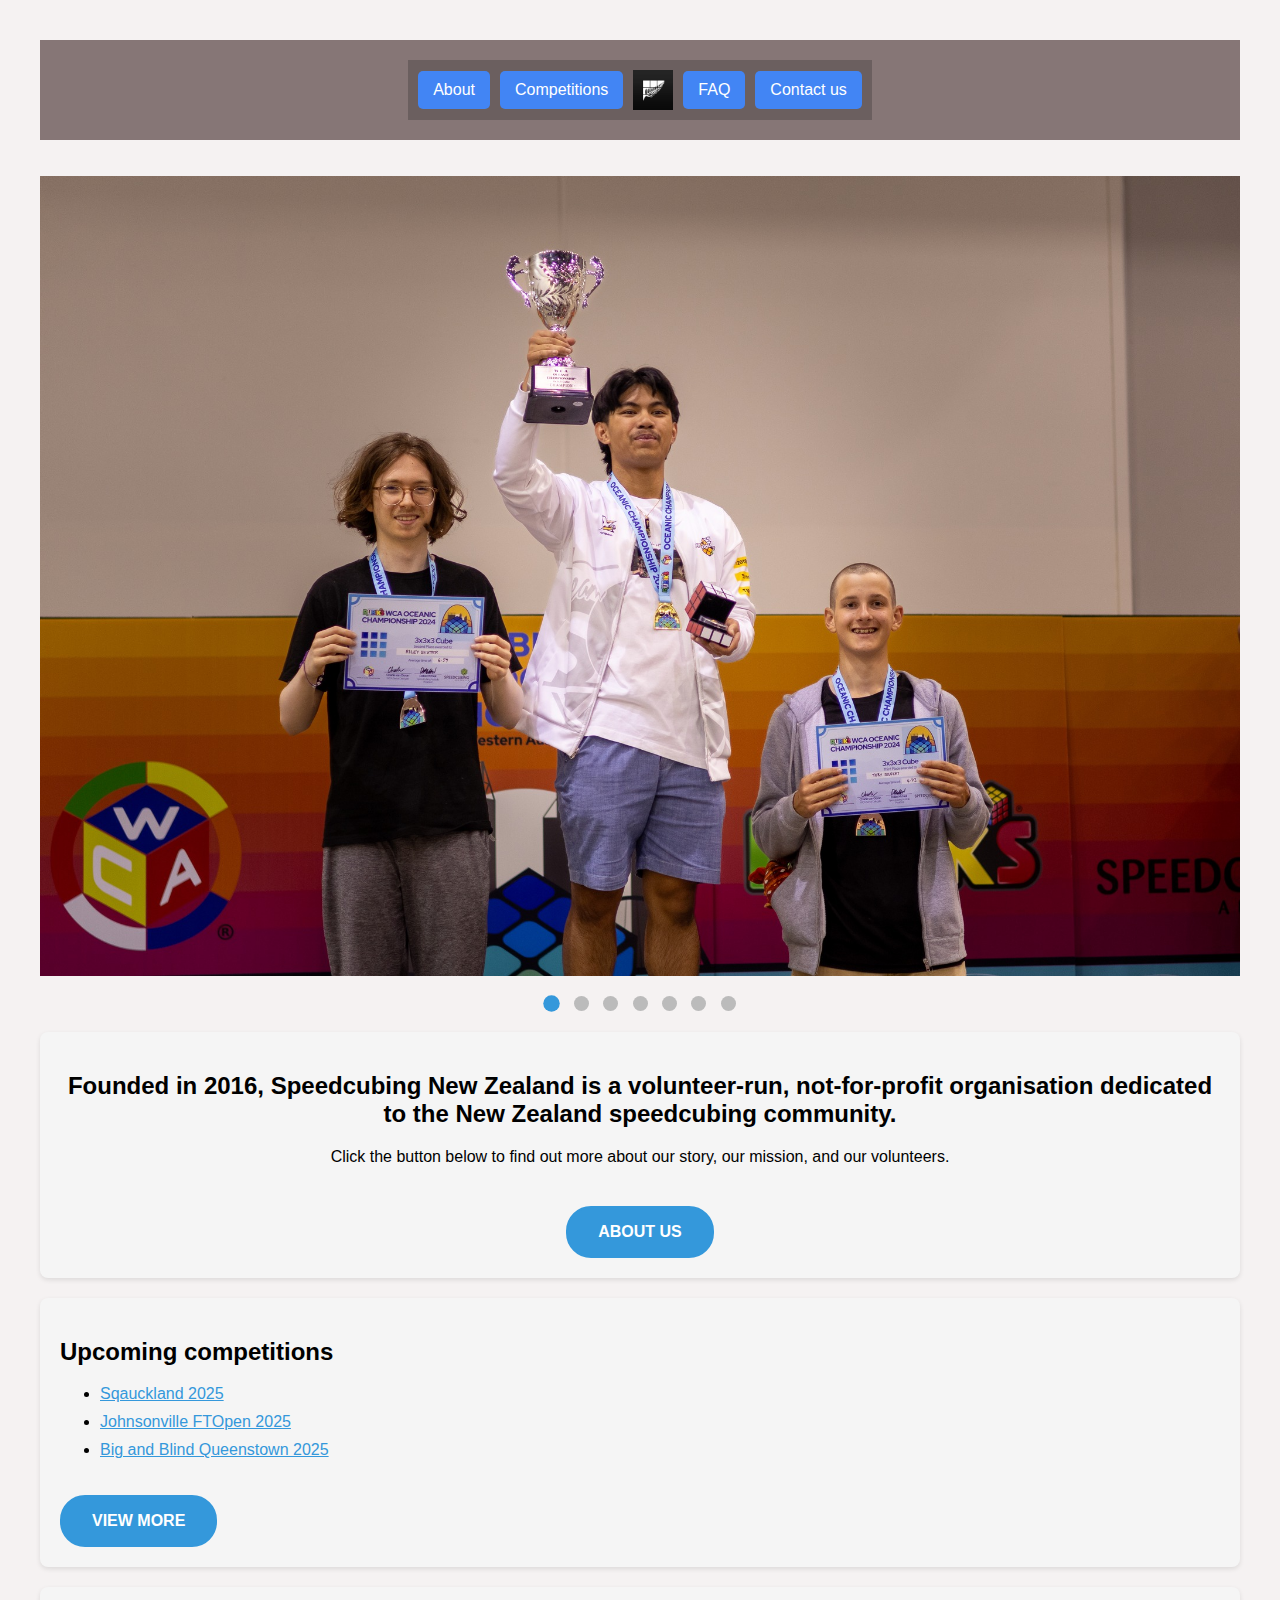
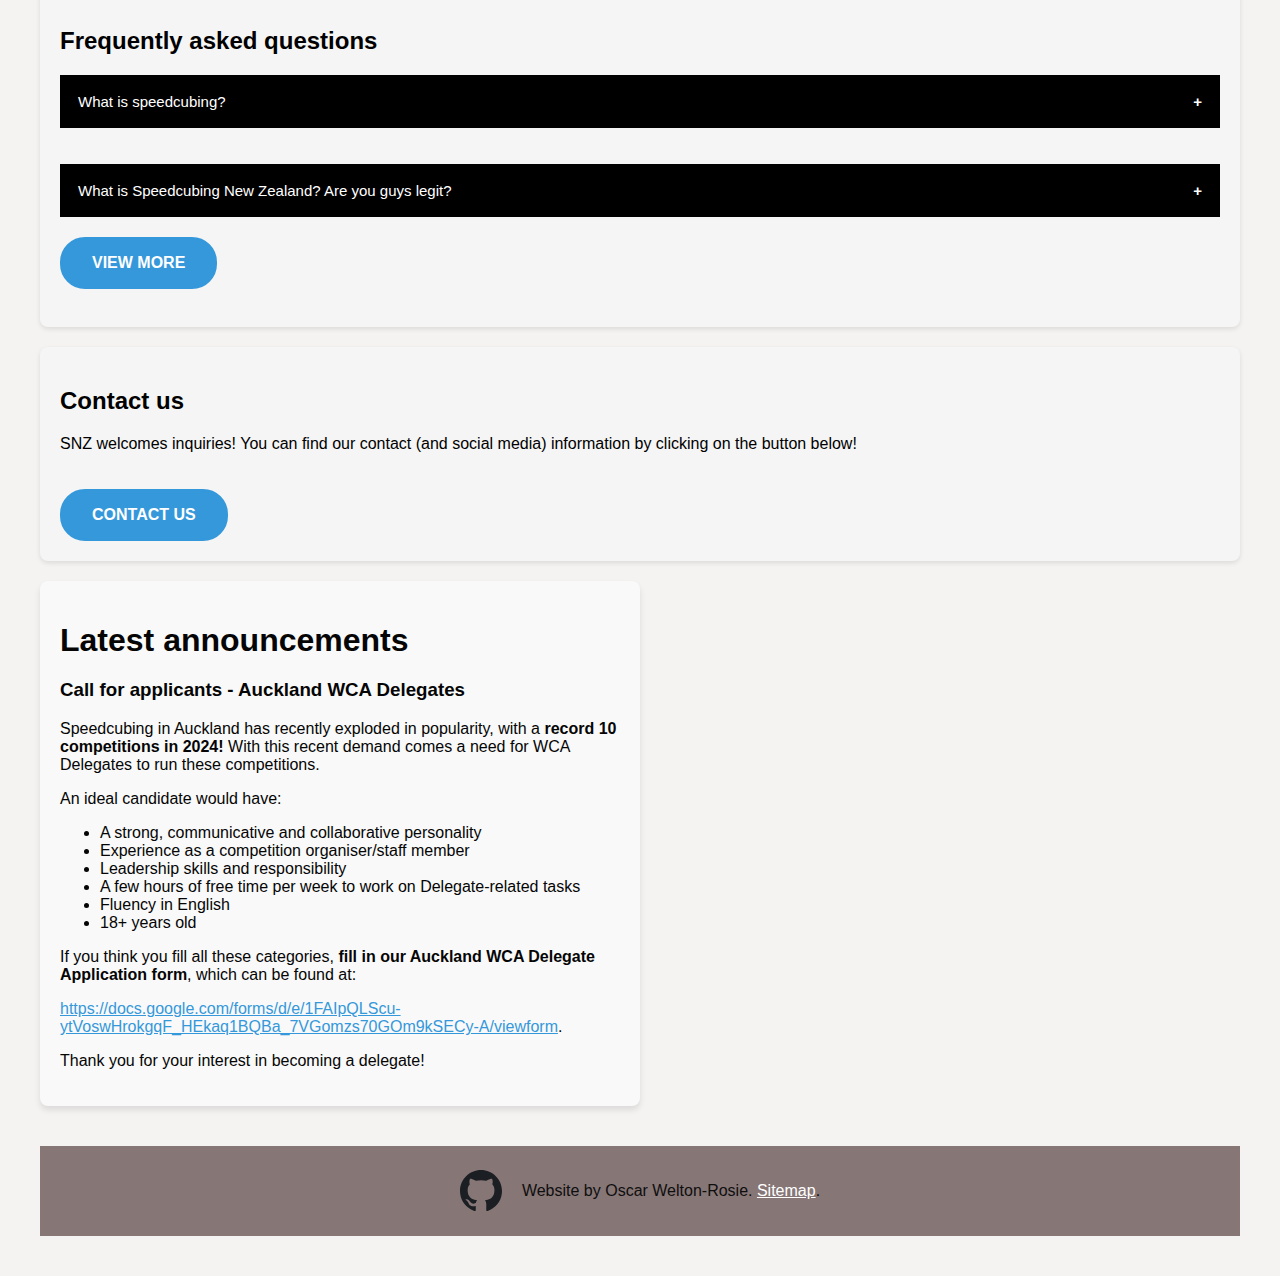
<file: index.html>
<!DOCTYPE html>
<html lang="en">
<head>
    <meta charset="UTF-8">
    <meta name="description" content="Since 2016, SNZ has been the driving force behind speedcubing in New Zealand.">
    <meta name="viewport" content="width=device-width, initial-scale=1">
    <title>Speedcubing New Zealand</title>
    <link rel="icon" type="image/x-icon" href="./images/snz-logo.png">
    
    <link rel="stylesheet" href="./styles/style.css">
    <link rel="stylesheet" href="./styles/carousel.css">
    <link rel="stylesheet" href="./styles/sections.css">
</head>
<body>

<header class="header">
    <nav class="navbar">
        <a href="about.html" aria-label="About us">
            <button class="header-button">About</button>
        </a>
        <a href="competitions.html" aria-label="Competitions">
            <button class="header-button">Competitions</button>
        </a>

        <!-- Logo with a fixed size -->
        <a href="index.html" aria-label="Speedcubing New Zealand Home">
            <img src="./images/snz-logo.png" alt="SNZ Logo" class="logo">
        </a>

        <a href="faq.html" aria-label="Frequently Asked Questions">
            <button class="header-button">FAQ</button>
        </a>
        <a href="contact.html" aria-label="Contact us">
            <button class="header-button">Contact us</button>
        </a>
    </nav>
</header>

<br>
<br>

<div class="slideshow-container">
    <!-- Slideshow images -->
    <div class="mySlides fade">
        <img src="./images/dwyane_winning.jpg" alt="Dwyane winning 3x3 at Oceanics" style="width:100%">
    </div>
    <div class="mySlides fade">
        <img src="./images/levi_oceanics.jpg" alt="Levi Eyou at Oceanics" style="width:100%">
    </div>
    <div class="mySlides fade">
        <img src="./images/james_multi.jpg" alt="James Macdiarmid winning 3x3 multiblind at Oceanics" style="width:100%">
    </div>
    <div class="mySlides fade">
        <img src="./images/henry_clock.jpg" alt="Henry Eyles solving a clock at Nationals 2024" style="width:100%">
    </div>
    <div class="mySlides fade">
        <img src="./images/tom_jack_nats.jpg" alt="Tom Nelson and Jack Maddigan doing team blind at Nationals" style="width:100%">
    </div>
    <div class="mySlides fade">
        <img src="./images/chris_oceanics.jpg" alt="Chris Mills at Oceanics" style="width:100%">
    </div>
    <div class="mySlides fade">
        <img src="./images/beau_3x3.jpg" alt="Beau solving a 3x3 at Nationals" style="width:100%">
    </div>
</div>

<br>

<div style="text-align:center">
    <span class="dot"></span>
    <span class="dot"></span>
    <span class="dot"></span>
    <span class="dot"></span>
    <span class="dot"></span>
    <span class="dot"></span>
    <span class="dot"></span>
</div>

<!-- Link to carousel JS File -->
<script src="./scripts/carousel.js"></script>

<section class="about-section">
    <div class="snz-about-heading">
        <h2>Founded in 2016, Speedcubing New Zealand is a volunteer-run, not-for-profit organisation dedicated to the New Zealand speedcubing community.</h2>
    </div>
    <div class="snz-about-p">
        Click the button below to find out more about our story, our mission, and our volunteers.
        <a href="about.html">
            <button class="about-button">About us</button>
        </a>
    </div>
</section>

<section class="upcoming-comps-section">
    <h2>Upcoming competitions</h2>
    <ul>
        <li><a href="https://www.worldcubeassociation.org/competitions/Sqauckland2025" target="_blank">Sqauckland 2025</a></li>
        <li><a href="https://www.worldcubeassociation.org/competitions/JohnsonvilleFTOpen2025" target="_blank">Johnsonville FTOpen 2025</a></li>
        <li><a href="https://www.worldcubeassociation.org/competitions/BigandBlindQueenstown2025" target="_blank">Big and Blind Queenstown 2025</a></li>
    </ul>
    <a href="competitions.html">
        <button class="upcoming-comps-button">View more</button>
    </a>
</section>


<section class="faq-section">
    <h2>Frequently asked questions</h2>
    
    <button class="collapsible">What is speedcubing?</button>
    <div class="content">
      <p>Speedcubing, (also referred to as speedsolving or cubing) is the practice of competitively solving <a href="https://www.worldcubeassociation.org/regulations/#article-9-events" target="_blank">Rubik's Cube-like puzzles</a> as quickly as possible.</p>
    </div>

    <br>
    <br>

    <button class="collapsible">What is Speedcubing New Zealand? Are you guys legit?</button>
    <div class="content">
        <p>Speedcubing New Zealand (SNZ) is New Zealand's <a href="https://www.worldcubeassociation.org/organizations" target="_blank">WCA-recongnised Regional Organization</a>. We are responsible for managing and promoting speedcubing in New Zealand.</p>
      </div>
    <a href="faq.html">
        <button class="faq-button">View more</button>
    </a>

    <br>
    <br>

  
</section>

<section class="contact-section">
    <h2>Contact us</h2>
    <p>SNZ welcomes inquiries! You can find our contact (and social media) information by clicking on the button below!</p>
    <a href="contact.html">
        <button class="contact-button">Contact us</button>
    </a>
    </section>

    <section class="news-section">
        <h1>Latest announcements</h1>

        <h3>Call for applicants - Auckland WCA Delegates</h3>

        <p>Speedcubing in Auckland has recently exploded in popularity, with a <strong>record 10 competitions in 2024!</strong>

With this recent demand comes a need for WCA Delegates to run these competitions.</p>

<p>An ideal candidate would have:</p>
<ul>
    <li>A strong, communicative and collaborative personality</li>
    <li>Experience as a competition organiser/staff member</li>
    <li>Leadership skills and responsibility</li>
    <li>A few hours of free time per week to work on Delegate-related tasks</li>
    <li>Fluency in English</li>
    <li>18+ years old</li>
</ul>

If you think you fill all these categories, <strong>fill in our Auckland WCA Delegate Application form</strong>, which can be found at:</p>
<p><a href="https://docs.google.com/forms/d/e/1FAIpQLScu-ytVoswHrokgqF_HEkaq1BQBa_7VGomzs70GOm9kSECy-A/viewform" target="_blank">https://docs.google.com/forms/d/e/1FAIpQLScu-ytVoswHrokgqF_HEkaq1BQBa_7VGomzs70GOm9kSECy-A/viewform</a>.</p>

<p>Thank you for your interest in becoming a delegate!</p>
    </section>

    <!-- Link to Collapsibles JS File -->
    <script src="./scripts/collapsibles.js"></script>
</section>

    </section>


    <footer class="footer">
        <a href="https://github.com/OWelton-Rosie/SNZ-new" target="_blank">
            <img src="./images/octocat.svg" alt="GitHub" style="width:42px;height:42px;">
        </a>
        <p>Website by Oscar Welton-Rosie. <a href="sitemap.html" target="_blank">Sitemap</a>.</p>
    </footer>

</body>
</html>
</file>
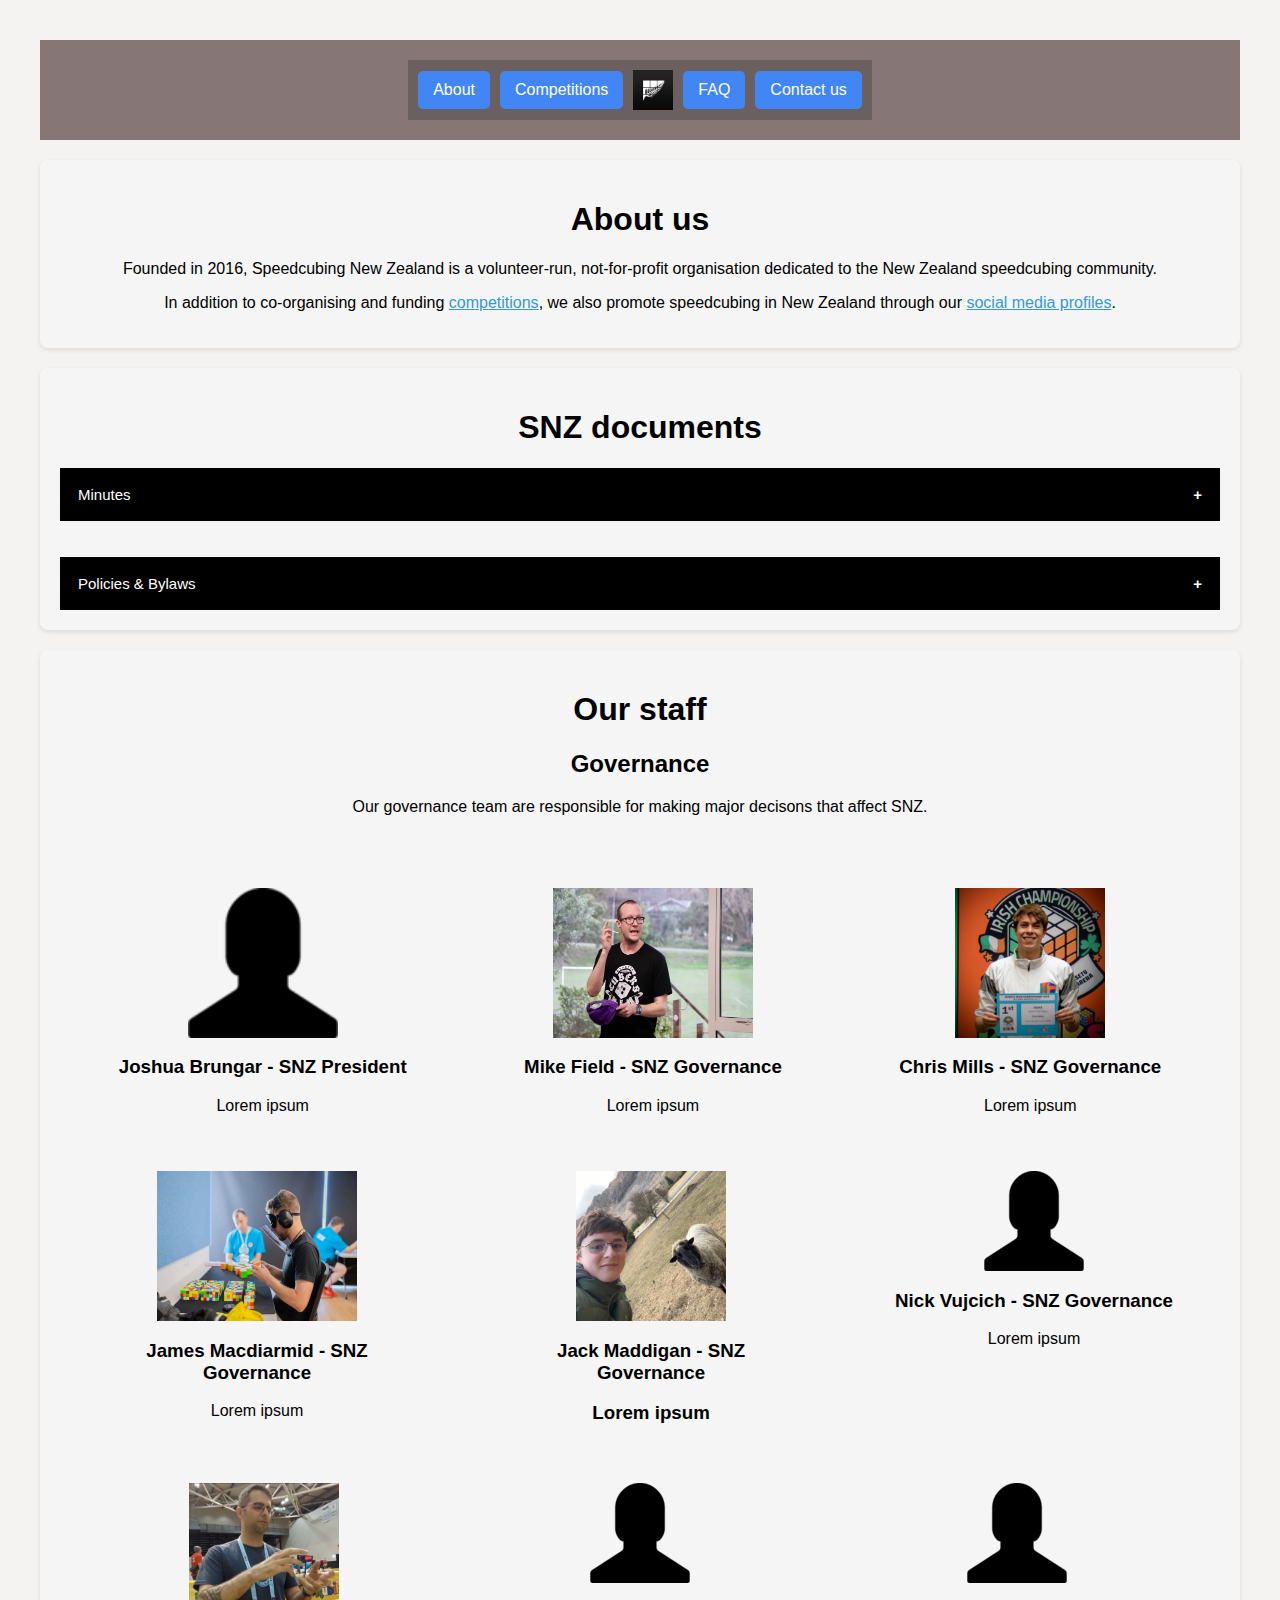
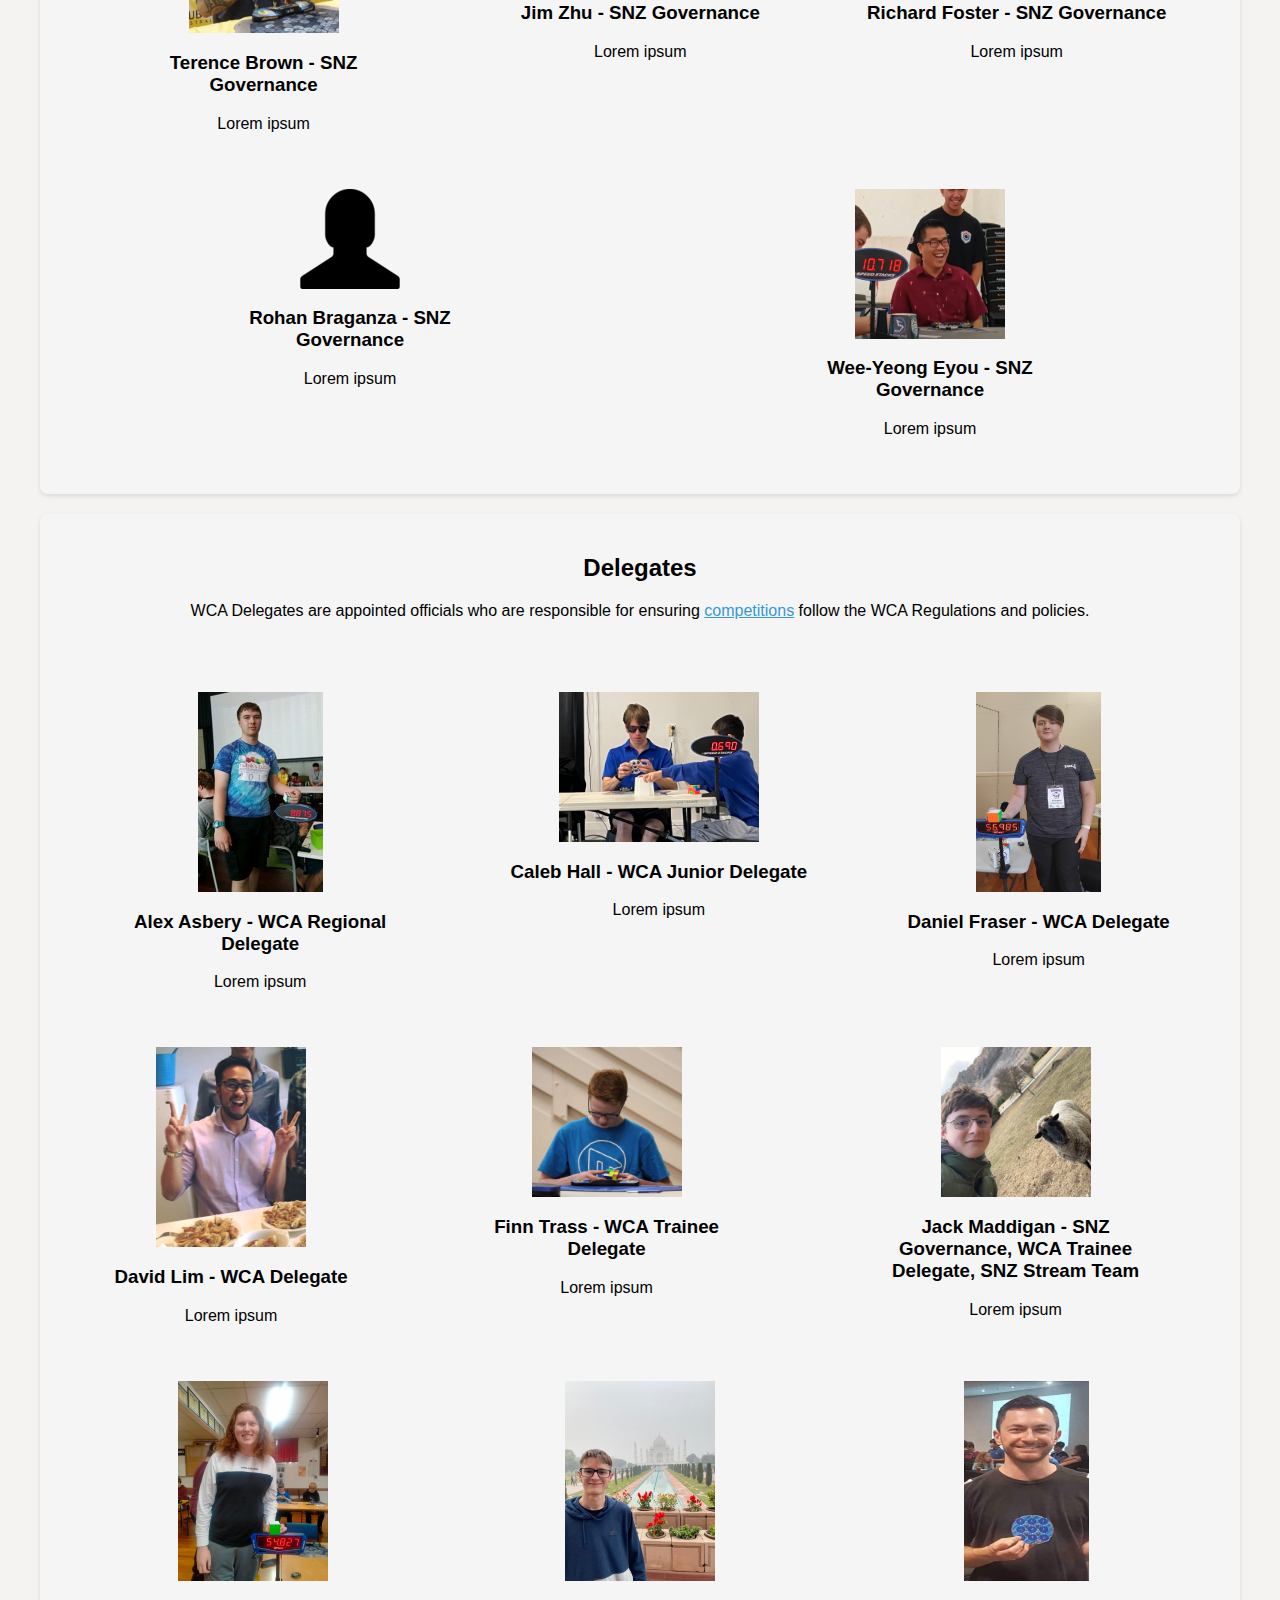
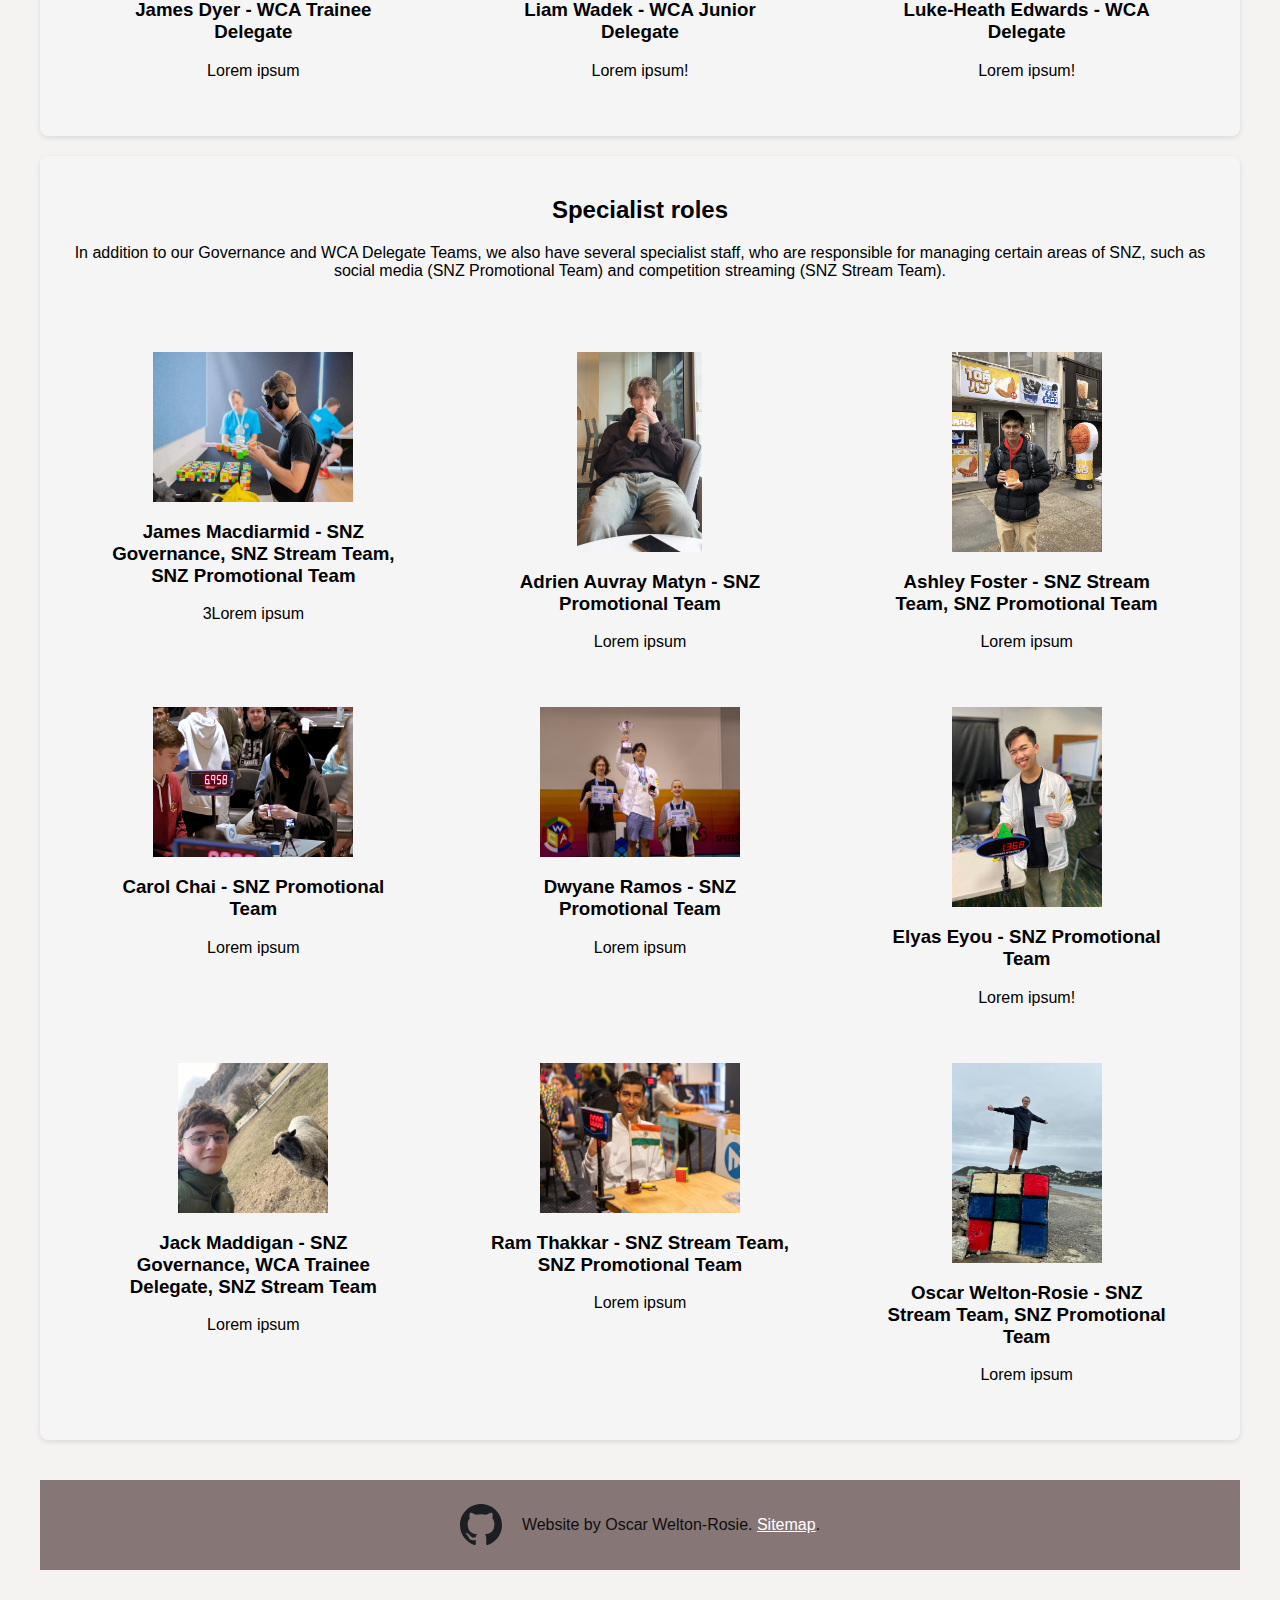
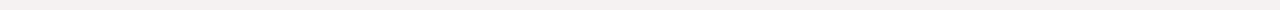
<file: about.html>
<!DOCTYPE html>
<html>
<head>
        <meta charset="UTF-8">

        <title>About us | Speedcubing New Zealand</title>
        <link rel="icon" type="image/x-icon" href="./images/snz-logo.png">

        <link rel="stylesheet" href="./styles/style.css">
        <link rel="stylesheet" href="./styles/sections.css">
<meta name="viewport" content="width=device-width, initial-scale=1">
</head>
<body>
        <header class="header">
                <nav class="navbar">
                    <a href="about.html" aria-label="About us">
                        <button class="header-button">About</button>
                    </a>
                    <a href="competitions.html" aria-label="Competitions">
                        <button class="header-button">Competitions</button>
                    </a>
            
                    <!-- Logo with a fixed size -->
                    <a href="index.html" aria-label="Speedcubing New Zealand Home">
                        <img src="./images/snz-logo.png" alt="SNZ Logo" class="logo">
                    </a>
            
                    <a href="faq.html" aria-label="Frequently Asked Questions">
                        <button class="header-button">FAQ</button>
                    </a>
                    <a href="contact.html" aria-label="Contact us">
                        <button class="header-button">Contact us</button>
                    </a>
                </nav>
            </header>

<section class="about-section">
        <h1>About us</h1>
        <p>Founded in 2016, Speedcubing New Zealand is a volunteer-run, not-for-profit organisation dedicated to the New Zealand speedcubing community.</p>

        <p>In addition to co-organising and funding <a href="competitions.html">competitions</a>, we also promote speedcubing in New Zealand through our <a href="https://linktr.ee/speedcubingnz" target="_blank">social media profiles</a>.</p>
</section>

<section class="about-section">
    <h1>SNZ documents</h1>
    <button class="collapsible">Minutes</button>
    <div class="content">
        <p>
            Minutes from SNZ General Meetings are organised with the newest document at the top.
            <ul>
            <li>Minute 1</li>
            <li>Minute 2</li>
            <li>I think you're starting to get the idea</li>
        </ul>
    </p>
      </div>
    </div>

    <br>
    <br>

    <button class="collapsible">Policies & Bylaws</button>
    <div class="content">
        <p>
            <ul>
            <li>Hi this is a policy</li>
            <li>Hi this is a bylaw</li>
        </ul>
    </p>
      </div>
    </div>

        <!-- Link to Collapsibles JS File -->
        <script src="./scripts/collapsibles.js"></script>
</section>

<section class="about-section">

        <h1>Our staff</h1>
        <h2>Governance</h2>

        <p>Our governance team are responsible for making major decisons that affect SNZ.</p>
        <br>
        <br>
<div class="team">

       
        <div class="governance">
            <img src="./images/no_avatar.png" alt="Joshua Brungar" style="width:150px;height:150px;">
            <h3>Joshua Brungar - SNZ President</h3>
            <p>Lorem ipsum</p>
        </div>

        <div class="governance">
            <img src="./images/mike_field.jpg" alt="Mike Field" style="width:200px;height:150px;">
            <h3>Mike Field - SNZ Governance</h3>
            <p>Lorem ipsum</p>
        </div>

        <div class="governance">
            <img src="./images/chris_mills.jpg" alt="Chris Mills" style="width:150px;height:150px;">
            <h3>Chris Mills - SNZ Governance</h3>
            <p>Lorem ipsum</p>
        </div>

        <div class="governance">
                <img src="./images/james_macdiarmid.jpg" alt="James Macdiarmid" style="width:200px;height:150px;">
                <h3>James Macdiarmid - SNZ Governance</h3>
                <p>Lorem ipsum</p>
            </div>

        <div class="governance">
                <img src="./images/jack_maddigan.jpeg" alt="Jack Maddigan" style="width:150px;height:150px;">
                <h3>Jack Maddigan - SNZ Governance</h3>
                <h3>Lorem ipsum</p>
            </div>

            <div class="governance">
                <img src="./images/no_avatar.png" alt="Nick Vujcich">
                <h3>Nick Vujcich - SNZ Governance</h3>
                <p>Lorem ipsum</p>
            </div>

            <div class="governance">
                <img src="./images/terence_brown.jpg" alt="Terence Brown" style="width:150px;height:150px;">
                <h3>Terence Brown - SNZ Governance</h3>
                <p>Lorem ipsum</p>
            </div>

            <div class="governance">
                <img src="./images/no_avatar.png" alt="Jim Zhu">
                <h3>Jim Zhu - SNZ Governance</h3>
                <p>Lorem ipsum</p>
            </div>

            <div class="governance">
                <img src="./images/no_avatar.png" alt="Richard Foster">
                <h3>Richard Foster - SNZ Governance</h3>
                <p>Lorem ipsum</p>
            </div>

            <div class="governance">
                <img src="./images/no_avatar.png" alt="Rohan Braganza">
                <h3>Rohan Braganza - SNZ Governance</h3>
                <p>Lorem ipsum</p>
            </div>

            <div class="governance">
                <img src="./images/wee-yeong_eyou.jpg" alt="Wee-Yeong Eyou" style="width:150px;height:150px;">
                <h3>Wee-Yeong Eyou - SNZ Governance</h3>
                <p>Lorem ipsum</p>
            </div>

    </div>
    </section>


    <section class="about-section">
    <h2>Delegates</h2>
    <p>WCA Delegates are appointed officials who are responsible for ensuring <a href="competitions.html">competitions</a> follow the WCA Regulations and policies.</p>
    <br>
    <br>


    <div class="team">

       
        <div class="delegate">
            <img src="./images/alex_asbery.jpg" alt="Alex Asbery" style="width:125px;height:200px;">
            <h3>Alex Asbery - WCA Regional Delegate</h3>
            <p>Lorem ipsum</p>
        </div>


        <div class="delegate">
                <img src="./images/caleb_hall.jpeg" alt="Caleb Hall" style="width:200px;height:150px;">
                <h3>Caleb Hall - WCA Junior Delegate</h3>
                <p>Lorem ipsum</p>
            </div> 

            <div class="delegate">
                <img src="./images/daniel_fraser.jpg" alt="Daniel Fraser" style="width:125px;height:200px;">
                <h3>Daniel Fraser - WCA Delegate</h3>
                <p>Lorem ipsum</p>
            </div>

            <div class="delegate">
                <img src="./images/david_lim.jpg" alt="David Lim" style="width:150px;height:200px;">
                <h3>David Lim - WCA Delegate</h3>
                <p>Lorem ipsum</p>
            </div>

            <div class="delegate">
                <img src="./images/finn_trass.jpg" alt="Finn Trass" style="width:150px;height:150px;">
                <h3>Finn Trass - WCA Trainee Delegate</h3>
                <p>Lorem ipsum</p>
            </div>

            <div class="governance">
                <img src="./images/jack_maddigan.jpeg" alt="Jack Maddigan" style="width:150px;height:150px;">
                <h3>Jack Maddigan - SNZ Governance, WCA Trainee Delegate, SNZ Stream Team</h3>
                <p>Lorem ipsum</p>
            </div>

            <div class="delegate">
                <img src="./images/james_dyer.jpg" alt="James Dyer" style="width:150px;height:200px;">
                <h3>James Dyer - WCA Trainee Delegate</h3>
                <p>Lorem ipsum</p>
            </div>

            <div class="delegate">
                <img src="./images/liam_wadek.jpg" alt="Liam Wadek" style="width:150px;height:200px;">
                <h3>Liam Wadek - WCA Junior Delegate</h3>
                <p>Lorem ipsum!</p>
            </div>

            <div class="delegate">
                <img src="./images/luke_heath-edwards.jpeg" alt="Luke Heath-Edwards" style="width:125px;height:200px;">
                <h3>Luke-Heath Edwards - WCA Delegate</h3>
                <p>Lorem ipsum!</p>
            </div>

        </div>
    </section>

    <section class="about-section">
        <h2>Specialist roles</h2>
        <p>In addition to our Governance and WCA Delegate Teams, we also have several specialist staff, who are responsible for managing certain areas of SNZ, such as social media (SNZ Promotional Team) and competition streaming (SNZ Stream Team).</p>
        <br>
        <br>

        <div class="team">
                <div class="specialist">
                <img src="./images/james_macdiarmid.jpg" alt="James Macdiarmid" style="width:200px;height:150px;">
                <h3>James Macdiarmid - SNZ Governance, SNZ Stream Team, SNZ Promotional Team</h3>
                <p>3Lorem ipsum<p>
            </div>

            <div class="specialist">
                <img src="./images/adrien_auvray_matyn.jpg" alt="Adrien Auvray Matyn" style="width:125px;height:200px;">
                <h3>Adrien Auvray Matyn - SNZ Promotional Team</h3>
                <p>Lorem ipsum<p>
            </div>

            <div class="specialist">
                <img src="./images/ashley_foster.png" alt="Ashley Foster" style="width:150px;height:200px;">
                <h3>Ashley Foster - SNZ Stream Team, SNZ Promotional Team</h3>
                <p>Lorem ipsum<p>
            </div>

            <div class="specialist">
                <img src="./images/carol_chai.png" alt="Carol Chai"  style="width:200px;height:150px;">
                <h3>Carol Chai - SNZ Promotional Team</h3>
                <p>Lorem ipsum<p>
            </div>

            <div class="specialist">
                <img src="./images/dwyane_winning.jpg" alt="Dwyane Ramos" style="width:200px;height:150px;">
                <h3>Dwyane Ramos - SNZ Promotional Team</h3>
                <p>Lorem ipsum<p>
            </div>

            <div class="specialist">
                <img src="./images/elyas_eyou.jpg" alt="Elyas Eyou" style="width:150px;height:200px;">
                <h3>Elyas Eyou - SNZ Promotional Team</h3>
                <p>Lorem ipsum!<p>
            </div>

            <div class="governance">
                <img src="./images/jack_maddigan.jpeg" alt="Jack Maddigan" style="width:150px;height:150px;">
                <h3>Jack Maddigan - SNZ Governance, WCA Trainee Delegate, SNZ Stream Team</h3>
                <p>Lorem ipsum</p>
            </div>    

            <div class="specialist">
                <img src="./images/ram_thakkar.jpeg" alt="Ram Thakkar" style="width:200px;height:150px;">
                <h3>Ram Thakkar - SNZ Stream Team, SNZ Promotional Team</h3>
                <p>Lorem ipsum<p>
            </div>

            <div class="specialist">
                <img src="./images/oscar_welton-rosie.jpeg" alt="Oscar Welton-Rosie" style="width:150px;height:200px;">
                <h3>Oscar Welton-Rosie - SNZ Stream Team, SNZ Promotional Team</h3>
                <p>Lorem ipsum<p>
            </div>





        </div>
        

    </section>


    <footer class="footer">
        <a href="https://github.com/OWelton-Rosie/SNZ-new" target="_blank">
            <img src="./images/octocat.svg" alt="GitHub" style="width:42px;height:42px;">
        </a>
        <p>Website by Oscar Welton-Rosie. <a href="sitemap.html" target="_blank">Sitemap</a>.</p>
    </footer>
    
</body>
</html>
</file>
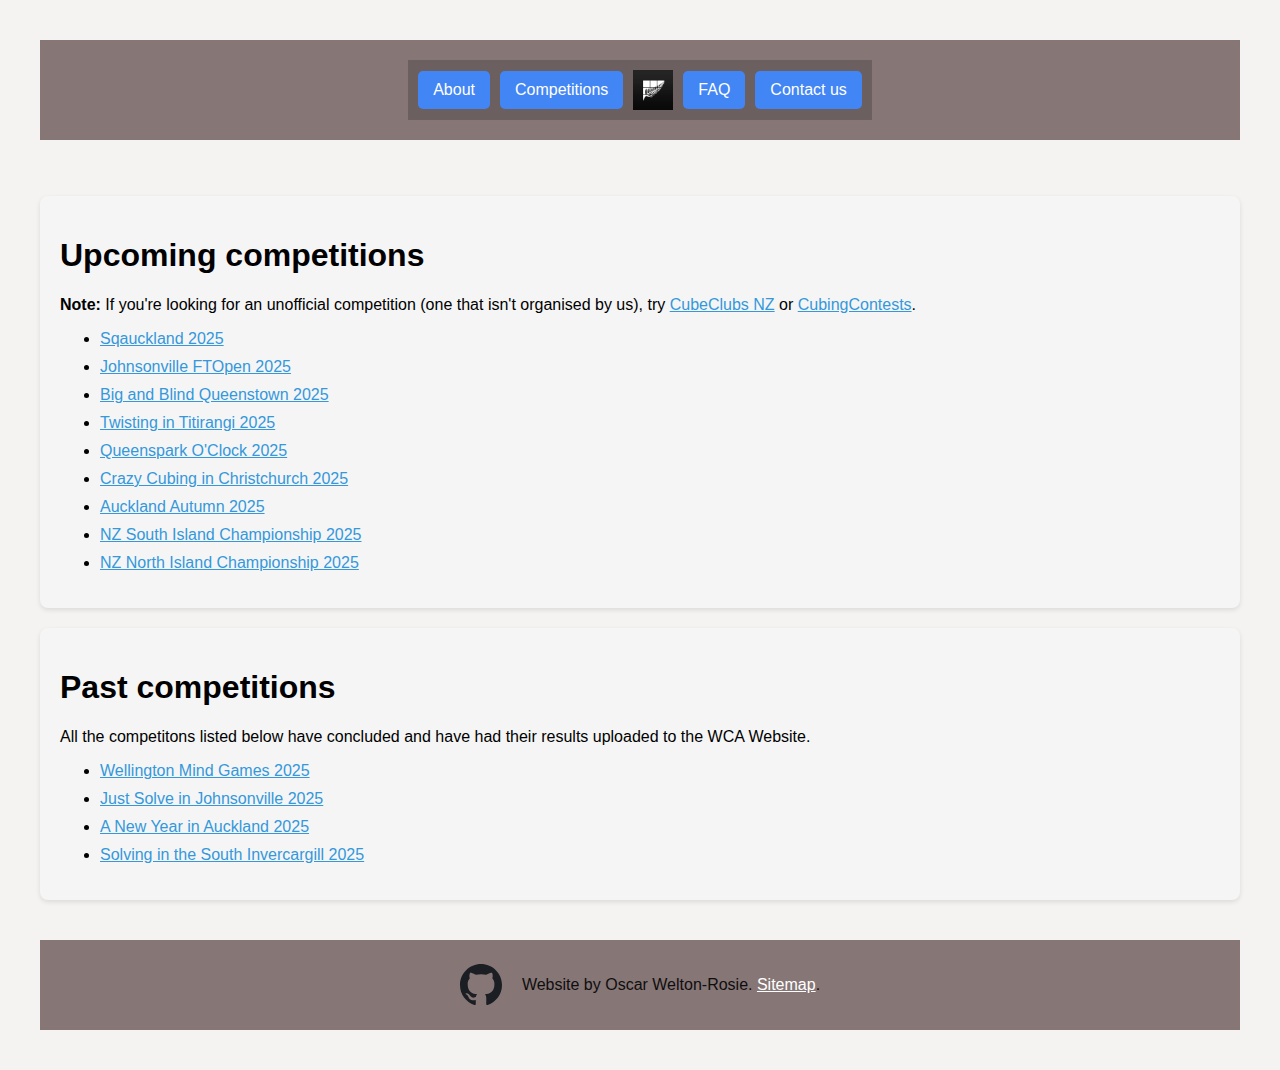
<file: competitions.html>
<!DOCTYPE html>
<html lang="en">
<head>
    <meta charset="UTF-8">
    <meta name="description" content="Since 2016, SNZ has been the driving force behind speedcubing in New Zealand.">
    <meta name="viewport" content="width=device-width, initial-scale=1">
    <title>Competitions | New Zealand</title>
    <link rel="icon" type="image/x-icon" href="./images/snz-logo.png">
    
    <link rel="stylesheet" href="./styles/style.css">
    <link rel="stylesheet" href="./styles/sections.css">
</head>
<body>

<header class="header">
    <nav class="navbar">
        <a href="about.html" aria-label="About us">
            <button class="header-button">About</button>
        </a>
        <a href="competitions.html" aria-label="Competitions">
            <button class="header-button">Competitions</button>
        </a>

        <!-- Logo with a fixed size -->
        <a href="index.html" aria-label="Speedcubing New Zealand Home">
            <img src="./images/snz-logo.png" alt="SNZ Logo" class="logo">
        </a>

        <a href="faq.html" aria-label="Frequently Asked Questions">
            <button class="header-button">FAQ</button>
        </a>
        <a href="contact.html" aria-label="Contact us">
            <button class="header-button">Contact us</button>
        </a>
    </nav>
</header>

<br>
<br>

<section class="upcoming-comps-section">
<h1>Upcoming competitions</h1>
<p><strong>Note:</strong> If you're looking for an unofficial competition (one that isn't organised by us), try <a href="https://cubeclubs.nz/meetups" target="_blank">CubeClubs NZ</a> or <a href="https://cubingcontests.com/competitions" target="_blank">CubingContests</a>.</p>

<ul>
    <li><a href="https://www.worldcubeassociation.org/competitions/Sqauckland2025" target="_blank">Sqauckland 2025</a></li>
    <li><a href="https://www.worldcubeassociation.org/competitions/JohnsonvilleFTOpen2025" target="_blank">Johnsonville FTOpen 2025</a></li>
    <li><a href="https://www.worldcubeassociation.org/competitions/BigandBlindQueenstown2025" target="_blank">Big and Blind Queenstown 2025</a></li>
    <li><a href="https://www.worldcubeassociation.org/competitions/TwistinginTitirangi2025" target="_blank">Twisting in Titirangi 2025</a></li>
    <li><a href="https://www.worldcubeassociation.org/competitions/QueensparkOClock2025" target="_blank">Queenspark O'Clock 2025</a></li>
    <li><a href="https://www.worldcubeassociation.org/competitions/CrazyCubinginChristchurch2025" target="_blank">Crazy Cubing in Christchurch 2025</a></li>
    <li><a href="https://www.worldcubeassociation.org/competitions/AucklandAutumn2025" target="_blank">Auckland Autumn 2025</a></li>
    <li><a href="https://www.worldcubeassociation.org/competitions/NZSouthIslandChampionship2025" target="_blank">NZ South Island Championship 2025</a></li>
    <li><a href="https://www.worldcubeassociation.org/competitions/NZNorthIslandChampionship2025" target="_blank">NZ North Island Championship 2025</a></li>
</ul>
</section>

<section class="past-comps-section">
    <h1>Past competitions</h1>
    <p>All the competitons listed below have concluded and have had their results uploaded to the WCA Website.</p>
    <ul>
        <li><a href="https://www.worldcubeassociation.org/competitions/WellingtonMindGames2025" target="_blank">Wellington Mind Games 2025</a></li>
        <li><a href="https://www.worldcubeassociation.org/competitions/JustSolveinJohnsonville2025" target="_blank">Just Solve in Johnsonville 2025</a></li>
        <li><a href="https://www.worldcubeassociation.org/competitions/ANewYearinAuckland2025" target="_blank">A New Year in Auckland 2025</a></li>
        <li><a href="https://www.worldcubeassociation.org/competitions/SolvingSouthInvercargill2025" target="_blank">Solving in the South Invercargill 2025</a></li>
    </ul>

</section>

<footer class="footer">
    <a href="https://github.com/OWelton-Rosie/SNZ-new" target="_blank">
        <img src="./images/octocat.svg" alt="GitHub" style="width:42px;height:42px;">
    </a>
    <p>Website by Oscar Welton-Rosie. <a href="sitemap.html" target="_blank">Sitemap</a>.</p>
</footer>


</body>
</html>
</file>
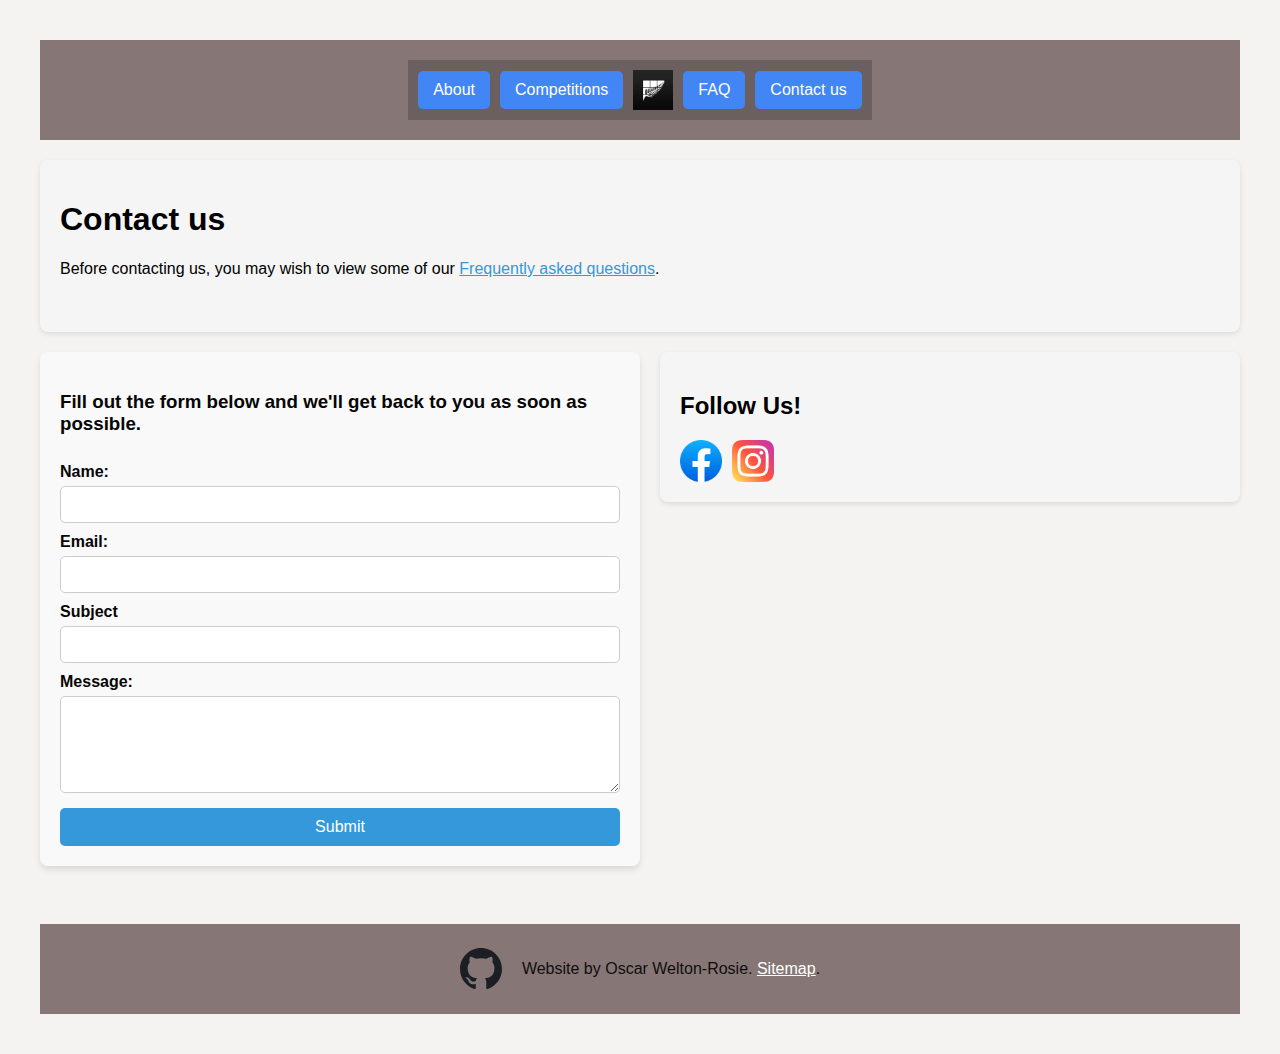
<file: contact.html>
<!DOCTYPE html>
<html>
<head>
    <meta charset="UTF-8">
    <title>Contact us | Speedcubing New Zealand</title>
    <link rel="icon" type="image/x-icon" href="./images/snz-logo.png">
    <link rel="stylesheet" href="./styles/style.css">
    <link rel="stylesheet" href="./styles/sections.css">
    <link rel="stylesheet" href="./styles/form.css">
    <meta name="viewport" content="width=device-width, initial-scale=1">
</head>
<body>
    <header class="header">
        <nav class="navbar">
            <a href="about.html" aria-label="About us">
                <button class="header-button">About</button>
            </a>
            <a href="competitions.html" aria-label="Competitions">
                <button class="header-button">Competitions</button>
            </a>
            <a href="index.html" aria-label="Speedcubing New Zealand Home">
                <img src="./images/snz-logo.png" alt="SNZ Logo" class="logo">
            </a>
            <a href="faq.html" aria-label="Frequently Asked Questions">
                <button class="header-button">FAQ</button>
            </a>
            <a href="contact.html" aria-label="Contact us">
                <button class="header-button">Contact us</button>
            </a>
        </nav>
    </header>

    <section class="contact-section">
        <h1>Contact us</h1>
        <p>Before contacting us, you may wish to view some of our <a href="faq.html">Frequently asked questions</a>.</p>
        <br>
    </section>

    <section class="contact-container">
        <section class="form-section">
            <h3>Fill out the form below and we'll get back to you as soon as possible.</h3>
            <form id="contact-form">
                <label for="name">Name:</label>
                <input type="text" id="name" name="name" required>
                
                <label for="email">Email:</label>
                <input type="email" id="email" name="email" required>
    
                <label for="subject">Subject</label>
                <input type="text" id="subject" name="subject" required>
    
                <label for="message">Message:</label>
                <textarea id="message" name="message" rows="5" required></textarea>
                
                <button class="submit-button" type="submit">Submit</button>
            </form>
            <p id="success-message" style="display: none; color: #4285F4;">Thank you! Your message has been sent.</p>
        </section>
    
        <section class="social-section">
            <h2>Follow Us!</h2>
            <div class="social-icons">
                <a href="https://www.facebook.com/SpeedcubingNZ/" target="_blank">
                    <img src="./images/fb_icon.png" alt="Facebook">
                </a>
                <a href="https://www.instagram.com/speedcubingnz/" target="_blank">
                    <img src="./images/insta_icon.png" alt="Instagram">
                </a>
            </div>
        </section>
        
    </section>
    <br>
    
    <footer class="footer">
        <a href="https://github.com/OWelton-Rosie/SNZ-new" target="_blank">
            <img src="./images/octocat.svg" alt="GitHub" style="width:42px;height:42px;">
        </a>
        <p>Website by Oscar Welton-Rosie. <a href="sitemap.html" target="_blank">Sitemap</a>.</p>
    </footer>

     <!-- Link to Form submission JS File -->
     <script src="./scripts/form.js"></script>
     <script src="./scripts/warn-exit.js"></script>
</body>
</html>
</file>
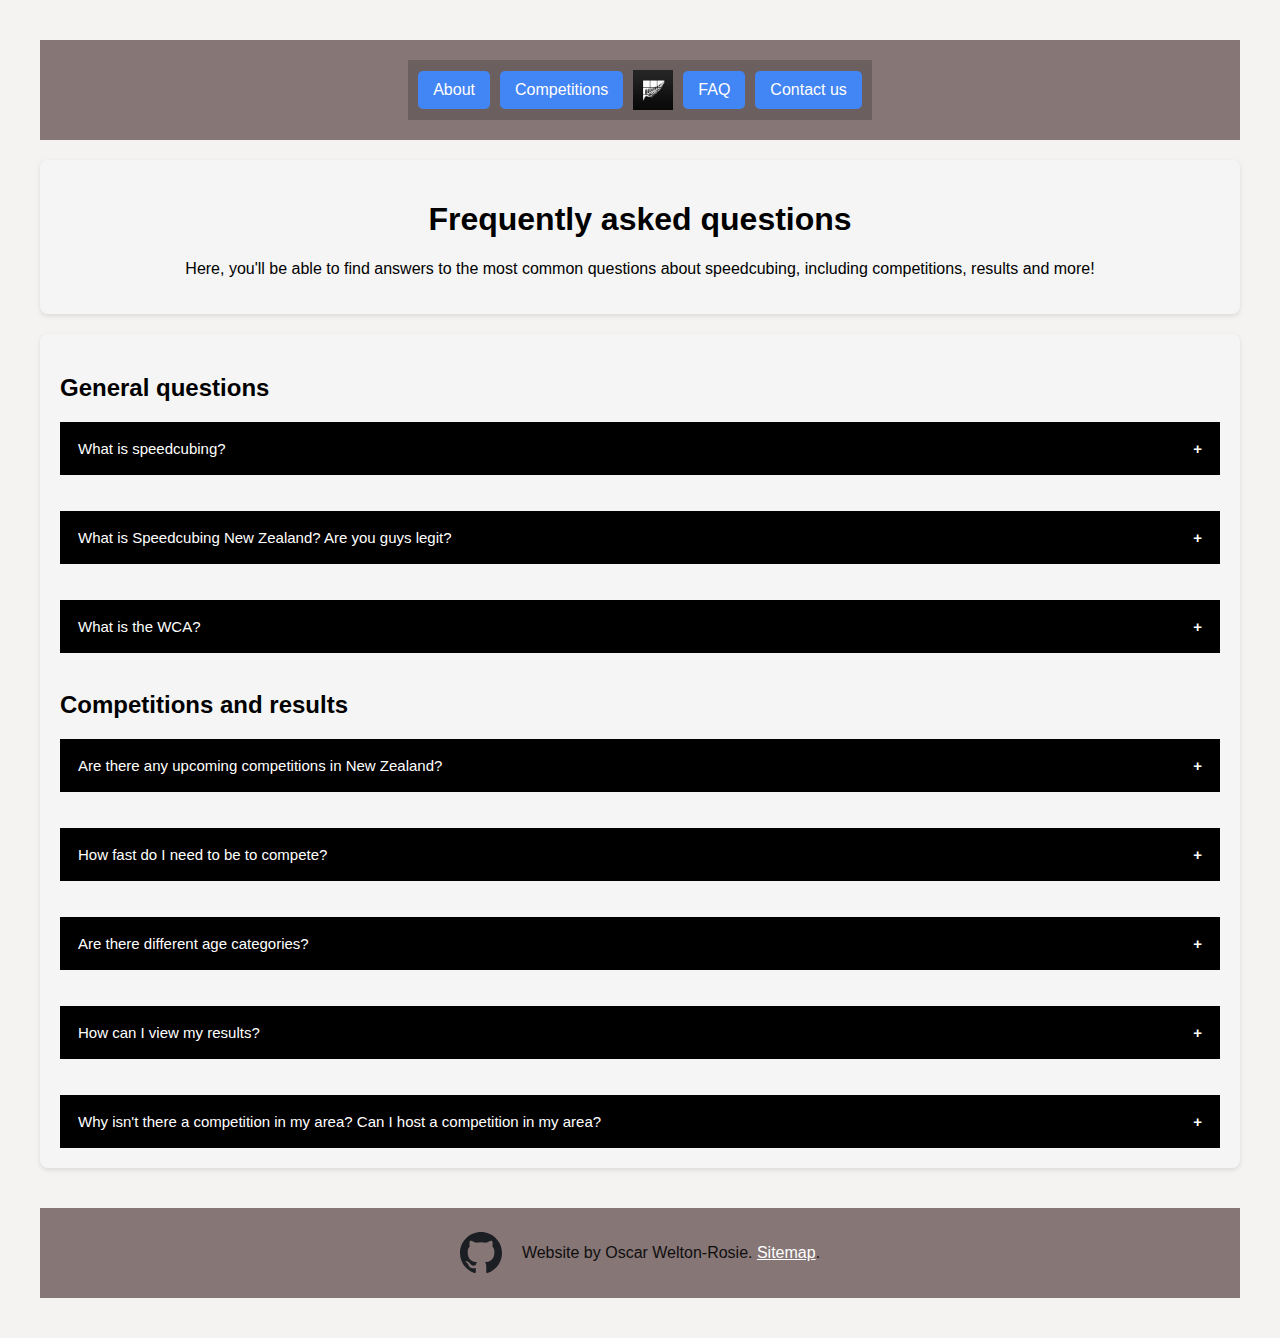
<file: faq.html>
<!DOCTYPE html>
<html>
<head>
        <meta charset="UTF-8">

        <title>Frequently asked questions | Speedcubing New Zealand</title>
        <link rel="icon" type="image/x-icon" href="./images/snz-logo.png">

        <link rel="stylesheet" href="./styles/style.css">
        <link rel="stylesheet" href="./styles/sections.css">
<meta name="viewport" content="width=device-width, initial-scale=1">
</head>
<body>
        <header class="header">
                <nav class="navbar">
                    <a href="about.html" aria-label="About us">
                        <button class="header-button">About</button>
                    </a>
                    <a href="competitions.html" aria-label="Competitions">
                        <button class="header-button">Competitions</button>
                    </a>
            
                    <!-- Logo with a fixed size -->
                    <a href="index.html" aria-label="Speedcubing New Zealand Home">
                        <img src="./images/snz-logo.png" alt="SNZ Logo" class="logo">
                    </a>
            
                    <a href="faq.html" aria-label="Frequently Asked Questions">
                        <button class="header-button">FAQ</button>
                    </a>
                    <a href="contact.html" aria-label="Contact us">
                        <button class="header-button">Contact us</button>
                    </a>
                </nav>
            </header>

<section class="about-section">
    <h1>Frequently asked questions</h1>
    <p>Here, you'll be able to find answers to the most common questions about speedcubing, including competitions, results and more!</p>
    </section>

            

    <section class="faq-section">
        <h2>General questions</h2>

    <button class="collapsible">What is speedcubing?</button>
    <div class="content">
      <p>Speedcubing, (also referred to as speedsolving or cubing) is the practice of competitively solving <a href="https://www.worldcubeassociation.org/regulations/#article-9-events" target="_blank">Rubik's Cube-like puzzles</a> as quickly as possible.</p>
    </div>

    <br>
    <br>

    <button class="collapsible">What is Speedcubing New Zealand? Are you guys legit?</button>
    <div class="content">
        <p>Speedcubing New Zealand (SNZ) is New Zealand's <a href="https://www.worldcubeassociation.org/organizations" target="_blank">WCA-recongnised Regional Organization</a>. We are responsible for managing and promoting speedcubing in New Zealand.</p>
      </div>

      <br>
      <br>

      <button class="collapsible">What is the WCA?</button>
    <div class="content">
        <p>The WCA <a href="https://www.worldcubeassociation.org/" target="_blank">(World Cube Association)</a> is the international governing body of speedcubing.</p>
      </div>

      <br>

      <h2>Competitions and results</h2>

      <button class="collapsible">Are there any upcoming competitions in New Zealand?</button>
    <div class="content">
        <p>Yes! Check out the <a href="competitions.html">competitions</a> page for more information.</p>
      </div>

      <br>
      <br>

      <button class="collapsible">How fast do I need to be to compete?</button>
    <div class="content">
        <p>To compete, you only need to be able to solve the cube! While some competitions have time limits to stay on schedule, these can often be met fairly easily.</p>
      </div>
      
      <br>
      <br>

      <button class="collapsible">Are there different age categories?</button>
    <div class="content">
        <p>No. Everyone, regardless of age, gender or skill competes together!</p>
      </div>

      <br>
      <br>

      <button class="collapsible">How can I view my results?</button>
    <div class="content">
        <p>Once the competition is over, you'll be able to view your results by going to the competition's page on the WCA website andc licking on the "By Person" tab.</p>
        <p>Note that it can take up to a week for the results to be uploaded.</p>
      </div>
      
      <br>
      <br>

      <button class="collapsible">Why isn't there a competition in my area? Can I host a competition in my area?</button>
    <div class="content">
        <p>We are always keen to organise competitions in new areas, even those that don't have a particularly large or well-established cubing community! If you want to organise a competition, please <a href="contatct.html">reach out to us</a>, and we will guide you through the process.</p>
        <p>Note that organising competitions can take a lot of work, so please only contact us about organising if you're serious and willing to put in the time needed.</p>
      </div>


    </section>

    <footer class="footer">
      <a href="https://github.com/OWelton-Rosie/SNZ-new" target="_blank">
          <img src="./images/octocat.svg" alt="GitHub" style="width:42px;height:42px;">
      </a>
      <p>Website by Oscar Welton-Rosie. <a href="sitemap.html" target="_blank">Sitemap</a>.</p>
  </footer>


    </body>
   <!-- Link to Collapsibles JS File -->
    <script src="./scripts/collapsibles.js"></script>

    </html>
</file>
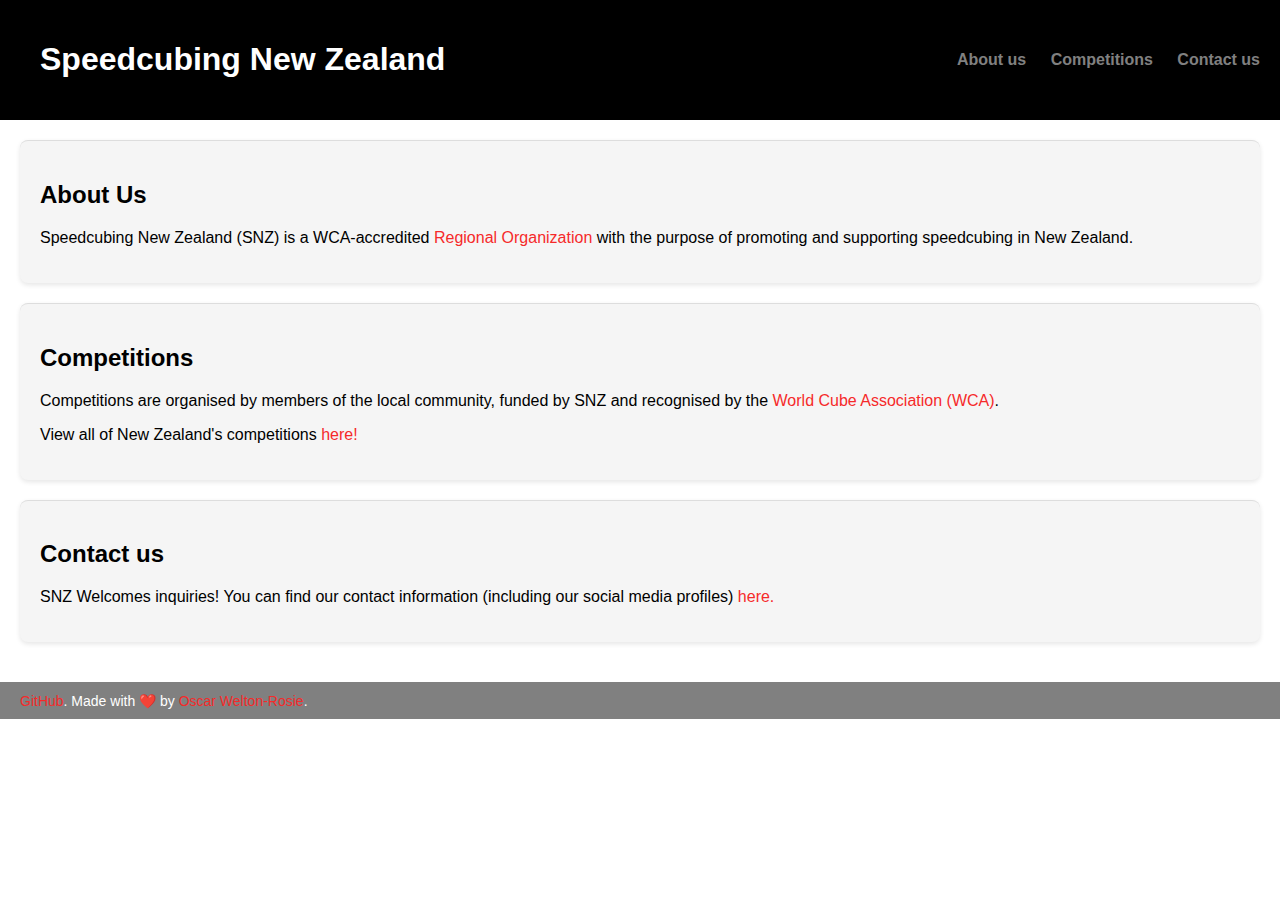
<file: home.html>
<!DOCTYPE html>
<html lang="en-NZ">
<head>
    <meta charset="UTF-8">
    <meta name="viewport" content="width=device-width, initial-scale=1.0">
    <title>Speedcubing New Zealand</title>
    <style>
body {
    margin: 0;
    font-family: Arial, sans-serif;
}

.header {
    background-color: black;
    color: white;
    padding: 20px;
    text-align: left;
    display: flex; 
    justify-content: space-between; 
    align-items: center; 
}

body.homepage .header h1 a {
    color: white; 
    text-decoration: none; 
}

.header h1 a {
    color: white; 
    text-decoration: none; 
}

.header h1 a:hover {
    color: white; 
    text-decoration: none; 
}

.header a {
    color: #808080; 
    text-decoration: none;
    margin-left: 20px; 
}

.header a:visited {
    color: #808080; 
}

.header a:active,
.header a:focus,
.header a:hover {
    color: white !important; 
    text-decoration: none; 
}

.header a.active {
    color: white; 
    text-decoration: underline; /* Underline the active link */
}

.main-section {
    background-color: white;
    color: black;
    padding: 20px;
    font-size: 16px;
    text-align: left;
    margin: 20px;
    border-radius: 8px;
    box-shadow: 0 2px 5px rgba(0, 0, 0, 0.1);
}

.about-section,
.competitions-section, 
.contact-section, 
.upcoming-section, 
.past-section {
    background-color: #f5f5f5;
    color: black;
    padding: 20px;
    font-size: 16px;
    text-align: left;
    border-top: 1px solid #ddd;
    margin: 20px;
    border-radius: 8px;
    box-shadow: 0 2px 5px rgba(0, 0, 0, 0.1);
}

.footer {
    background-color: grey;
    color: white;
    padding: 10px 20px;
    font-size: 14px;
    border-top: 1px solid transparent; 
    text-align: left;
    margin-top: 40px;
}

.footer a {
    color: #f52a2a; 
    text-decoration: none;
}

.footer a:hover {
    text-decoration: underline;
}

.main-section a,
.about-section a,
.competitions-section a,
.footer a {
    color: #f52a2a; 
    text-decoration: none;
}

.main-section a:hover,
.about-section a:hover,
.competitions-section a:hover,
.footer a:hover {
    text-decoration: underline; 
}

.about-section h2 a,
.competitions-section h2 a,
.contact-section h2 a {
    color: black;
    text-decoration: none;
}

.about-section h2 a:hover,
.competitions-section h2 a:hover,
.contact-section h2 a:hover {
    text-decoration: underline;
}

/* New rule to target "Contact us here" link */
.contact-section a {
    color: #f52a2a; /* Set the color to red */
    text-decoration: none;
}

.contact-section a:hover {
    text-decoration: underline; /* Optional: underline on hover */
}
    </style> 
</head>
<body class="homepage">
    <header class="header">
        <b><h1><a href="SNZ_home.html">Speedcubing New Zealand</a></h1></b>
         <div>
            <strong><a href="about_us.html">About us</a></strong>
            <strong><a href="competitions.html">Competitions</a></strong>
            <strong><a href="contact_us.html">Contact us</a></strong>
        </div>
    </header>
    <section class="about-section">
        <h2><a href="about_us.html">About Us</a></h2>
        <p>Speedcubing New Zealand (SNZ) is a WCA-accredited <a href="https://www.worldcubeassociation.org/organizations">Regional Organization</a> with the purpose of promoting and supporting speedcubing in New Zealand.</p>
    </section>
    
    <section class="competitions-section">
        <h2><a href="competitions.html">Competitions</a></h2>
        <p>Competitions are organised by members of the local community, funded by SNZ and recognised by the <a href="https://www.worldcubeassociation.org">World Cube Association (WCA)</a>.</p>
        <p>View all of New Zealand's competitions <a href="competitions.html">here!</a></p>
    </section>
    
    <section class="contact-section">
        <h2><a href="contact_us.html">Contact us</a></h2>
        <p>SNZ Welcomes inquiries! You can find our contact information (including our social media profiles) <a href="contact_us.html">here.</a></p> 
    </section>   
    
    <footer class="footer">
        <a href="https://github.com/OWelton-Rosie/prospective-SNZ-website/tree/main" target="_blank">GitHub</a>. Made with ❤️ by <a href="https://www.worldcubeassociation.org/persons/2023WELT02" target="_blank">Oscar Welton-Rosie</a>.
    </footer>
</body>
</html>
</file>
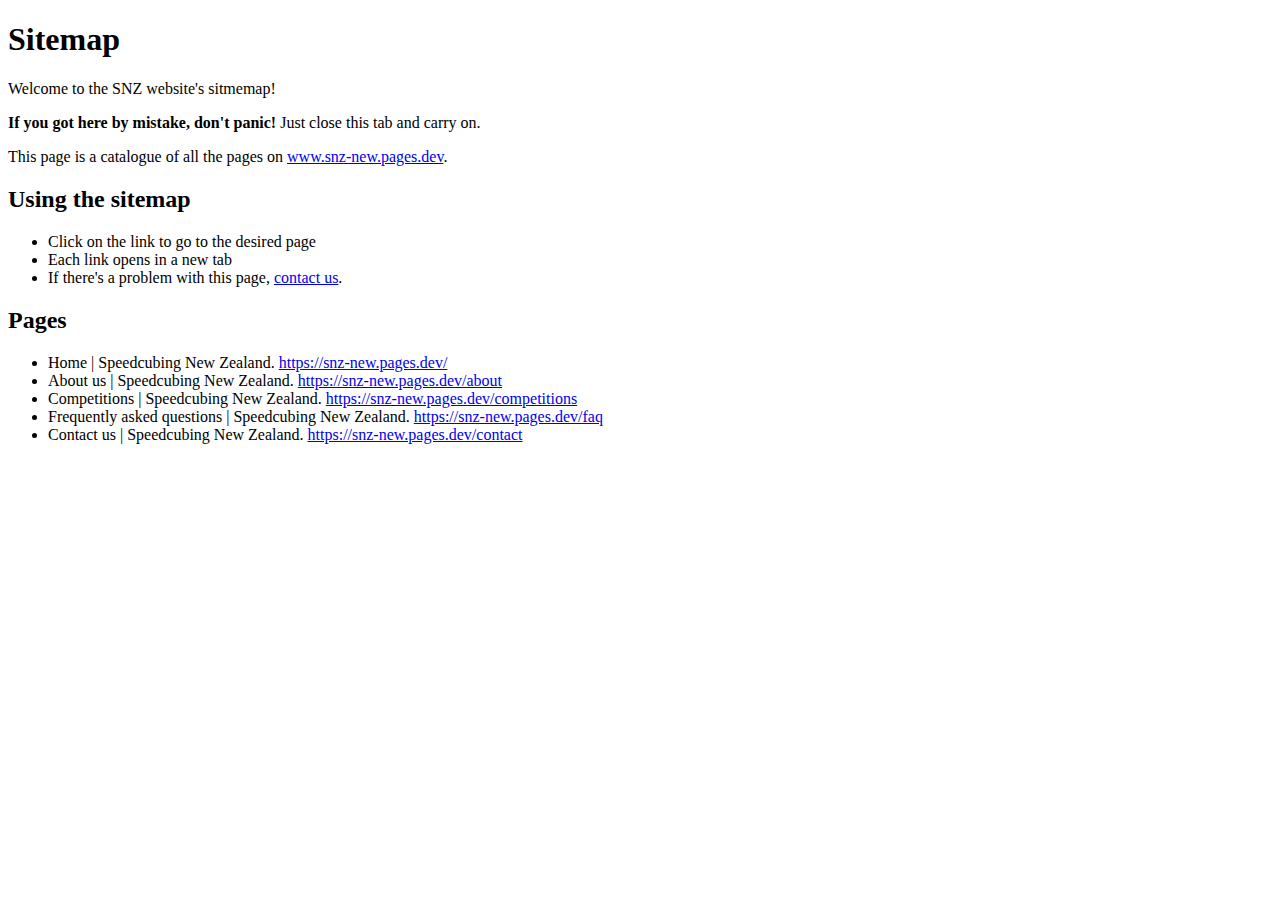
<file: sitemap.html>
<!DOCTYPE html>
<html>
    <head>
        <title>Sitemap</title>
    </head>
    <h1>Sitemap</h1>
    <p>Welcome to the SNZ website's sitmemap!</p>
    <p><strong>If you got here by mistake, don't panic!</strong> Just close this tab and carry on.</p>
    <p>This page is a catalogue of all the pages on <a href="https://snz-new.pages.dev/" target="_blank">www.snz-new.pages.dev</a>.</p>
    <h2>Using the sitemap</h2>
    <p>
        <ul>
            <li>Click on the link to go to the desired page</li>
            <li>Each link opens in a new tab</li>
            <li>If there's a problem with this page, <a href="contact.html">contact us</a>.</li>
        </ul>
    </p>

    <h2>Pages</h2>
    <p>
        <ul>
            <li>Home | Speedcubing New Zealand. <a href="https://snz-new.pages.dev/" target="_blank">https://snz-new.pages.dev/</a></li>
            <li>About us | Speedcubing New Zealand. <a href="https://snz-new.pages.dev/about" target="_blank">https://snz-new.pages.dev/about</a></li>
            <li>Competitions | Speedcubing New Zealand. <a href="https://snz-new.pages.dev/competitions" target="_blank">https://snz-new.pages.dev/competitions</a></li>
            <li>Frequently asked questions | Speedcubing New Zealand. <a href="https://snz-new.pages.dev/faq" target="_blank">https://snz-new.pages.dev/faq</a></li>
            <li>Contact us | Speedcubing New Zealand. <a href="https://snz-new.pages.dev/contact" target="_blank">https://snz-new.pages.dev/contact</a></li>
            </ul>
    </p>
</html>
</file>
<file: styles/style.css>
/* General body styles */
body {
  background-color: rgb(245, 242, 242);
  color: rgb(5, 5, 5); /* Default text color */
  font-family: Arial, sans-serif;
  margin: 40px;
  text-align: center;
}

.snz-about-heading,
.snz-about-p {
  display: flex;
  flex-direction: column; /* Ensure it stacks vertically */
  justify-content: center;
  align-items: center;
  text-align: center;
  height: 100%;
  gap: 20px; /* Space between text and button */
}

* {
  box-sizing: border-box;
}

.mySlides {
  display: none;
}

img {
  vertical-align: middle;
}

/* Navigation Bar */
.navbar {
  display: flex;
  flex-wrap: wrap;
  justify-content: center;
  align-items: center;
  gap: 10px;
  padding: 10px;
  background-color: #6b5f5f;
}

.header-button {
  background-color: #4285F4;
  color: white;
  border: none;
  padding: 10px 15px;
  cursor: pointer;
  font-size: 16px;
  border-radius: 5px;
  white-space: nowrap;
}

.logo {
  width: 40px;
  height: 40px;
}

/* Responsive Navbar */
@media screen and (max-width: 600px) {
  .navbar {
    flex-direction: column;
    gap: 5px;
  }

  .header-button {
    width: 100%;
    text-align: center;
  }

  .logo {
    width: 50px;
    height: 50px;
  }
}

/* Button Styles */
.about-button,
.upcoming-comps-button,
.faq-button,
.contact-button {
  display: inline-block;
  padding: 15px 30px;
  font-size: 16px;
  font-weight: bold;
  text-transform: uppercase;
  border: 2px solid #3498db;
  border-radius: 25px;
  background-color: #3498db;
  color: white;
  cursor: pointer;
  transition: all 0.3s ease-in-out;
  margin-top: 20px;
}

/* Hover Effect */
.about-button:hover,
.upcoming-comps-button:hover,
.faq-button:hover,
.contact-button:hover {
  background-color: #2980b9;
  border-color: #2980b9;
  transform: translateY(-5px);
}

/* Active (Clicked) Effect */
.about-button:active,
.upcoming-comps-button:active,
.faq-button:active,
.contact-button:active {
  transform: translateY(2px);
}

/* Slideshow Container */
.slideshow-container {
  width: 100%;
  position: relative;
  margin: auto;
}

/* Fading Animation */
.fade {
  animation-name: fade;
  animation-duration: 1.5s;
}

@keyframes fade {
  from {
    opacity: 0.4;
  }
  to {
    opacity: 1;
  }
}

/* Dot Indicators */
.dot {
  height: 15px;
  width: 15px;
  margin: 0 5px; /* Adjust spacing */
  background-color: #bbb;
  border-radius: 50%;
  display: inline-block;
  transition: background-color 0.6s ease;
  border: none; /* Removes any unintended borders */
  text-align: center;
  line-height: 0; /* Prevents text rendering inside dots */
  font-size: 0; /* Ensures no extra characters appear */
}

.active {
  background-color: #717171;
}

a {
  color:#3498db;
}

a:visited {
  color:#3498db;
}

/* Social Icons */
.social-icons {
  display: flex;
  gap: 10px;
  align-items: center;
}

.social-icons img {
  width: 42px;
  height: 42px;
  display: block;
}

/* Upcoming Competitions & Past Competitions */
.upcoming-comps-section ul li,
.past-comps-section ul li {
  margin-bottom: 10px;
}

/* Footer */
.footer {
  margin-top: 40px;
  padding: 20px;
  background-color: #6b5f5f;
  color: white;
}

.footer a {
  color: #fff;
  text-decoration: underline;
}

.footer img {
  width: 42px;
  height: 42px;
}
</file>
<file: styles/carousel.css>
/* Slideshow container */
.slideshow-container {
  width: 100%; /* Set the width to 100% of the viewport */
  position: relative;
  margin: auto; /* Center the container horizontally */
}

/* Caption text */
.text {
  color: #f2f2f2;
  font-size: 15px;
  padding: 8px 12px;
  position: absolute;
  bottom: 8px;
  width: 100%;
  text-align: center;
  background-color: rgba(0, 0, 0, 0.5); /* Optional: Adds a dark background for better readability */
}

/* The dots/bullets/indicators */
.dot {
  height: 15px;
  width: 15px;
  margin: 0 5px; /* Ensure equal spacing */
  background-color: #bbb;
  border-radius: 50%;
  display: inline-block;
  vertical-align: middle; /* Ensures alignment with other dots */
  transition: background-color 0.6s ease, transform 0.3s ease;
  border: none;
  text-align: center;
}

/* Active Dot */
.active {
  background-color: #717171;
  transform: scale(1.1); /* Optional: Slightly enlarges the active dot */
  vertical-align: middle; /* Ensures alignment */
}

/* Fading animation */
.fade {
  animation-name: fade;
  animation-duration: 1.5s;
}

@keyframes fade {
  from {
    opacity: 0.4;
  }
  to {
    opacity: 1;
  }
}

/* On smaller screens, decrease text size */
@media only screen and (max-width: 300px) {
  .text {
    font-size: 11px;
  }
}
</file>
<file: styles/sections.css>
/* Section styles */
.about-section,
.staff-section {
  background-color: #f5f5f5;
  color: black;
  padding: 20px;
  margin: 20px auto; /* Center the sections horizontally */
  border-radius: 8px;
  box-shadow: 0 2px 5px rgba(0, 0, 0, 0.1);
  word-wrap: break-word;
  overflow-wrap: break-word;
  width: 100%; /* Set the width to 100% of the viewport */
}

.team {
    display: flex;
    flex-wrap: wrap;
    justify-content: center;
}
.specialist,
.delegate,
.governance {
    margin: 20px;
    text-align: center;
    max-width: 300px;
}
.member img {
    width: 100%;
    max-width: 200px;
    border-radius: 50%;
}
@media (min-width: 1024px) {
    .team {
        justify-content: space-around;
    }
    .member {
        flex: 1 1 calc(25% - 40px);
        max-width: 250px;
    }
}

.header {
  background-color: rgb(134, 118, 118);
  color: rgb(15, 14, 14);
  display: flex;
  justify-content: center;  /* Centers the content horizontally */
  align-items: center;      /* Centers the content vertically */
  gap: 20px;                /* Adds space between items */
  padding: 20px;            /* Optional: adds some padding around the header */
}

.footer {
  background-color: rgb(134, 118, 118);
  color: rgb(15, 14, 14);
  display: flex;
  justify-content: center; 
  align-items: center;      
  gap: 20px;                
  padding: 20px;           
}

.footer a {
  color: white;
}

.upcoming-comps-section,
.past-comps-section,
.faq-section,
.contact-section,
.error-section,
.social-section {
  background-color: #f5f5f5;
  color: black;
  text-align: left;
  padding: 20px;
  margin: 20px auto; /* Center the sections horizontally */
  border-radius: 8px;
  box-shadow: 0 2px 5px rgba(0, 0, 0, 0.1);
  word-wrap: break-word;
  overflow-wrap: break-word;
  width: 100%; /* Set the width to 100% of the viewport */
}

/* Contact container to align form and social sections */
.contact-container {
  display: flex;
  flex-direction: column; /* Stack on mobile */
  gap: 20px;
}

.form-section,
.news-section {
  max-width: 600px;
  margin: 0; /* Remove auto centering */
  padding: 20px;
  background: #f9f9f9;
  border-radius: 8px;
  box-shadow: 0px 4px 6px rgba(0, 0, 0, 0.1);
  text-align: left;
  flex: 2;
  word-wrap: break-word;
  overflow-wrap: break-word;
}

.form-section,
.news-section h1 {
  text-align: left;
  margin-bottom: 20px;
}

.social-section {
  flex: 1;
  text-align: left;
  padding: 20px;
  margin: 0; /* Ensure no extra margin */
}

/* Responsive design: Align side by side on larger screens */
@media (min-width: 768px) {
  .contact-container {
    display: flex;
    flex-direction: row;
    align-items: flex-start; /* Ensures both sections align at the top */
    gap: 20px;
  }

  .form-section, 
  .social-section,
  .news-section {
    margin: 0; /* Remove extra margin */
  }

  .social-section {
    text-align: left;
    padding-left: 20px;
  }
}

/* Collapsible FAQ Sections */
.collapsible {
  background-color: black;
  color: white;
  cursor: pointer;
  padding: 18px;
  width: 100%;
  border: none;
  text-align: left;
  outline: none;
  font-size: 15px;
}

.active, .collapsible:hover {
  background-color: #3498db;
}

.collapsible:after {
  content: '\002B'; /* Plus sign */
  color: white;
  font-weight: bold;
  float: right;
  margin-left: 5px;
}

.active:after {
  content: "\2212"; /* Minus sign */
}

.content {
  padding: 0 18px;
  max-height: 0;
  overflow: hidden;
  transition: max-height 0.2s ease-out;
  background-color: #f1f1f1;
  text-align: left;
}

.content.expanded {
  max-height: 200px; /* Adjust this value to control the max expansion */
  overflow-y: auto;  /* Adds scrolling if content exceeds max height */
}

.collapsible::after {
  content: attr(data-icon);
  color: white;
  font-weight: bold;
  float: right;
  margin-left: 5px;
}
</file>
<file: styles/form.css>
form {
    display: flex;
    flex-direction: column;
    text-align: left;
}
label {
    font-weight: bold;
    margin-top: 10px;
    text-align: left;
}
input, textarea {
    width: 100%;
    padding: 10px;
    margin-top: 5px;
    border: 1px solid #ccc;
    border-radius: 5px;
}
.submit-button {
    margin-top: 15px;
    padding: 10px;
    background: #3498db;
    color: white;
    border: none;
    border-radius: 5px;
    cursor: pointer;
    font-size: 16px;
}
.submit-button:hover {
    background: #3498db;
}
</file>
